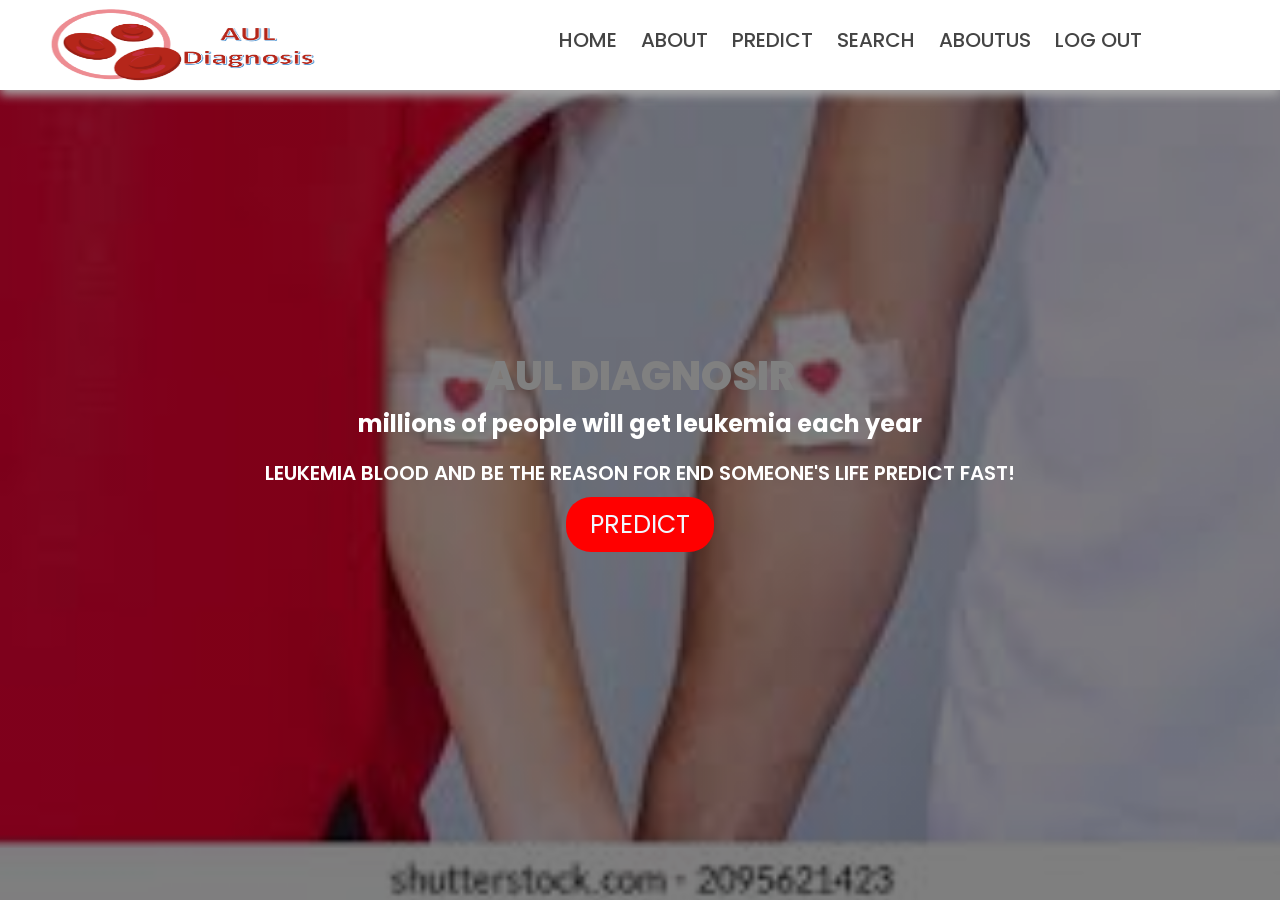
<file: Preduict_Save_Life-main/templates/index.html>
<html>
  <head>
    <title>AUL Diagnosir</title>
    <link rel="stylesheet" href="../static/style.css" />
    <link
      rel="stylesheet"
      href="https://cdnjs.cloudflare.com/ajax/libs/font-awesome/6.1.2/css/all.min.css"
      integrity="sha512-1sCRPdkRXhBV2PBLUdRb4tMg1w2YPf37qatUFeS7zlBy7jJI8Lf4VHwWfZZfpXtYSLy85pkm9GaYVYMfw5BC1A=="
      crossorigin="anonymous"
      referrerpolicy="no-referrer"
    />
  </head>
  <body>

    <div class="banner">

      <div class="nav1">

        <div class="navbar">
          <img src="../static/imagesw/donate-blood-save-life-isolated-icon-transfusion-medical-aid-charity-donation-vector-campaign-hand-palm-drop-emergency-154489993-removebg-preview%20(1).png" class="logo"/>
          <ul>
            <li><a href="index.html"> Home</a></li>
            <li><a href="About.html"> About</a></li>
            <li><a href="Predict.html">Predict</a></li>
            <li><a href="Search.html">Search</a></li>
            <li><a href="AboutUs.html"> AboutUs</a></li>
            <li><a href="signin.html">Log out</a></li>
          </ul>
        </div>

      </div>
      
      <div class="content">
        <h1 >AUL Diagnosir</h1>
        <h2> millions of people will get leukemia each year</h2>
        <p >leukemia blood and be the reason for end someone's life predict fast!</p>
        <a class=".reg" href="Predict.html">Predict </a>
        </div>
      </div>
    </div>
  </body>
</html>
</file>
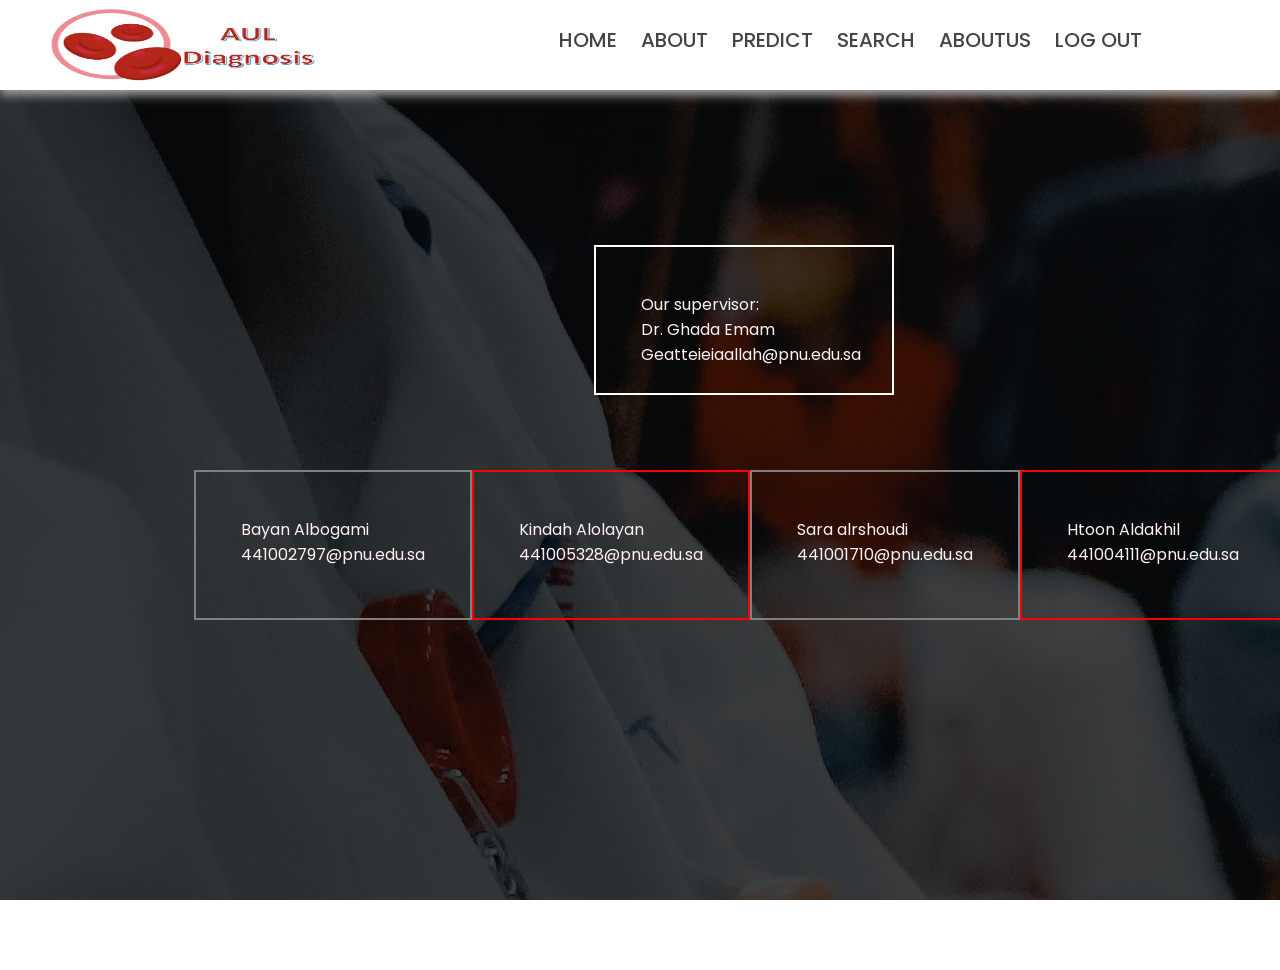
<file: Preduict_Save_Life-main/templates/AboutUs.html>
<html>

<head>
    <title>AUL Diagnosir</title>
    <link rel ="stylesheet" href = "../static/style.css">
   <style>
#one {
float:left;
border-style: solid;
border-width:2px;
border-color: gray;
box-sizing: border-box;
width: 300px;
height: 150px;
margin-top:50px;
margin-right:0px;
margin-left:-1000px;
padding:5px;
}

#four  {
float:left;
border-style: solid;
border-color: red;
border-width:2px;
box-sizing: border-box;
width: 300px;
height: 150px;
margin-top:50px;
margin-right:0px;
margin-left:0px;
padding:5px;
}

#two {
float:left;
border-style: solid;
border-color: red;
border-width:2px;
box-sizing: border-box;
width: 300px;
height: 150px;
margin-top:50px;
margin-right:0px;
margin-left:0px;
padding:5px;
}

#three {
float:right;
border-style: solid;
border-color: gray;
border-width:2px;
box-sizing: border-box;
width: 300px;
height: 150px;
margin-top:50px;
margin-right:0px;
margin-left:0px;
padding:5px;
}

p {
padding:20px;
margin:20px;
border-width:25%;
color:#fff1f1;

}
.center {
border-style: solid;
border-color: #ffffff;
border-width:2px;
box-sizing: border-box;
width: 300px;
height: 150px;
margin-top:-400px;
margin-left:600px;
margin-right:300px;
padding:5px;
}
   </style>
</head>

<body>
    <div class="bg-container">

    
    <div class = "form-banner">
        <div class="nav1">
            <div class="navbar">
              <img
                src="../static/imagesw/donate-blood-save-life-isolated-icon-transfusion-medical-aid-charity-donation-vector-campaign-hand-palm-drop-emergency-154489993-removebg-preview%20(1).png"
                class="logo"
              />
                <ul>
            <li><a href="index.html"> Home</a></li>
            <li><a href="About.html"> About</a></li>
            <li><a href="Predict.html">Predict</a></li>
	    <li><a href="Search.html">Search</a></li>
            <li><a href="AboutUs.html"> AboutUs</a></li>
            <li><a href="signin.html">Log out</a></li>
          </ul>
            </div>

    <div class="formcontainer">
	
	<div class="center">
	<p>Our supervisor: <br>Dr. Ghada Emam <br>
Geatteieiaallah@pnu.edu.sa</p>
</div>
          <div id="one">
		  <p>Bayan Albogami <br>
441002797@pnu.edu.sa</p>
</div>

<div id="two">
<p>Kindah Alolayan<br>
441005328@pnu.edu.sa</p>
</div>

<div id="three">
<p>Sara alrshoudi <br>
441001710@pnu.edu.sa</p>
</div>

<div id="four">
<p>Htoon Aldakhil <br>
441004111@pnu.edu.sa </p>
</div>


    </div>

</body>


</html>
</file>
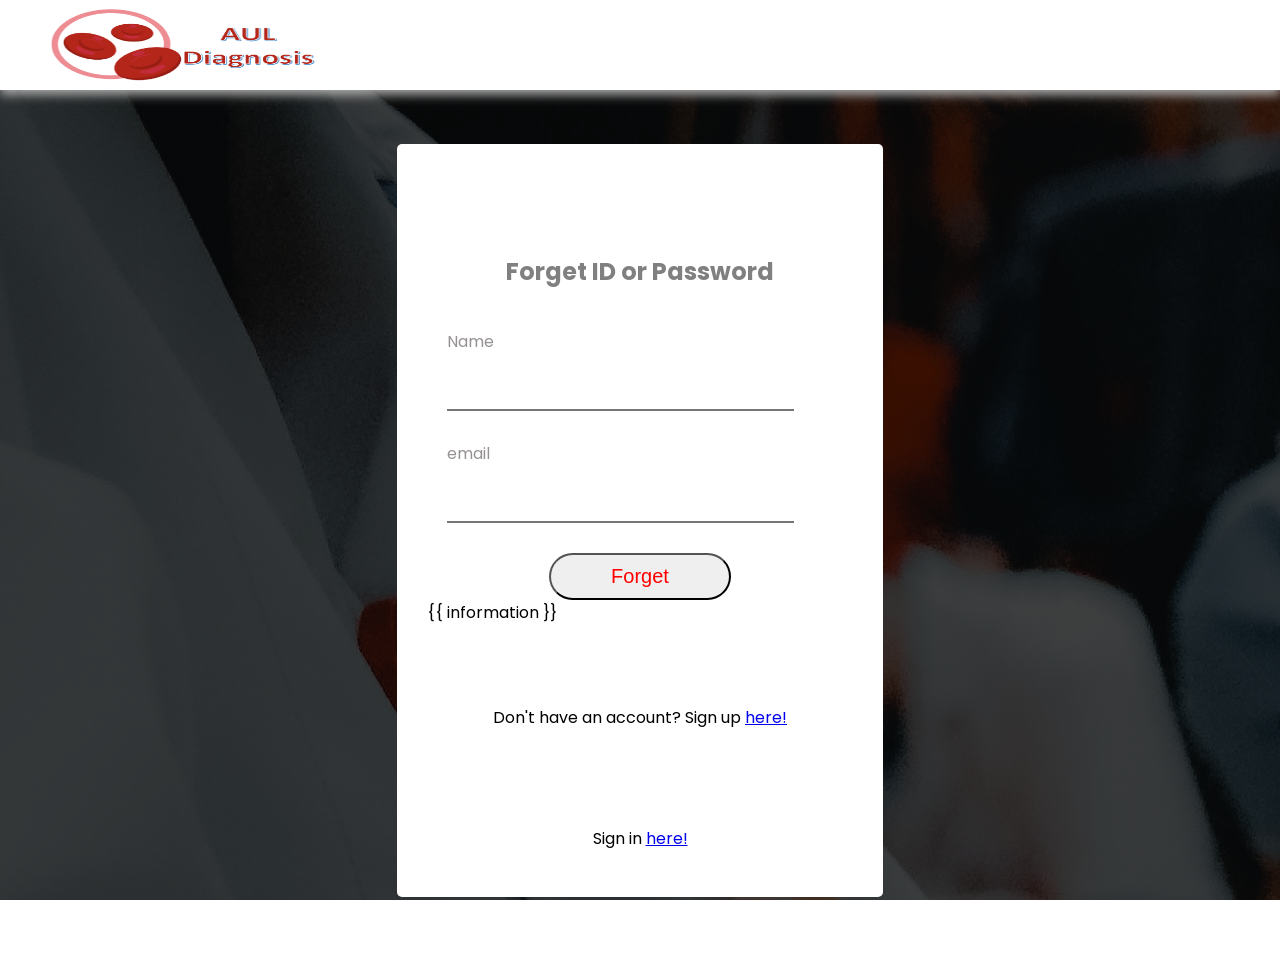
<file: Preduict_Save_Life-main/templates/forgetPassword.html>
<html>

<head>
    <title>AUL Diagnosir</title>
    <link rel ="stylesheet" href = "../static/style.css">

</head>

<body>
    <div class="bg-container">


    <div class = "form-banner">
        <div class="nav1">
            <div class="navbar">
              <img
                src="../static/imagesw/donate-blood-save-life-isolated-icon-transfusion-medical-aid-charity-donation-vector-campaign-hand-palm-drop-emergency-154489993-removebg-preview%20(1).png"
                class="logo"
              />
            </div>
    <div class="formcontainer">
        <div class="app-wrapper">
            <div>
                <h2>Forget ID or Password</h2>
            </div>
            <form  class="form-wrapper" action="/forgetPassword.html" method = "post" enctype="multipart/form-data">
                <div class="form-field">
                    <label>Name</label>
                    <br></br>
                    <input
                        class="input"
                        type="text"
                        name="name"
                        value=""
                        id="name"
                    />
                </div>
                <div class="form-field">
                    <label>email</label>
                    <br></br>
                    <input
                        class="input"
                        type="email"
                        name="email"
                        value=""
                        id="email"
                    />
                </div>
                <div>
                    <button class="submit" onclick="">Forget</button>
					<p>{{ information }}</p>
                </div>
            </form>
            <p class="bottom-text">Don't have an account? Sign up <a href='signup.html' >
                here!</a> </p>

            <p class="bottom-text">Sign in <a href='signin.html'> here!</a> </p>
        </div>

    </div>


    </div>

</body>


</html>
</file>
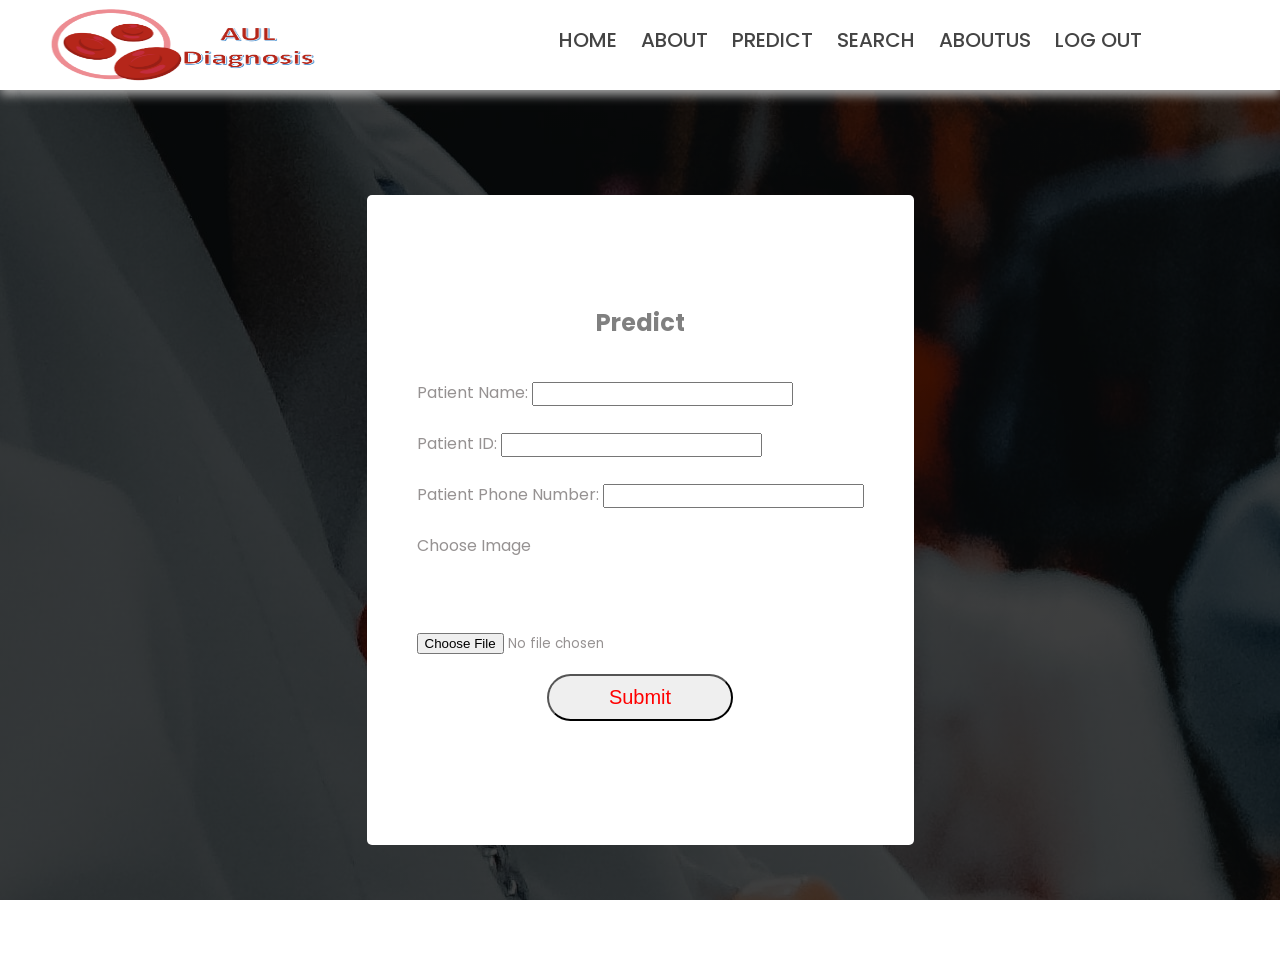
<file: Preduict_Save_Life-main/templates/Predict.html>
<html>

<head>
    <title>AUL Diagnosir</title>
    <link rel ="stylesheet" href = "../static/style.css">
</head>

<body>
    <div class="bg-container">
    <div class = "form-banner">
        <div class="nav1">
            <div class="navbar">
              <img
                src="../static/imagesw/donate-blood-save-life-isolated-icon-transfusion-medical-aid-charity-donation-vector-campaign-hand-palm-drop-emergency-154489993-removebg-preview%20(1).png"
                class="logo"
                width="200"
                height="200"
              />
                 <ul>
            <li><a href="index.html"> Home</a></li>
            <li><a href="About.html"> About</a></li>
            <li><a href="Predict.html">Predict</a></li>
	    <li><a href="Search.html">Search</a></li>
            <li><a href="AboutUs.html"> AboutUs</a></li>
            <li><a href="signin.html">Log out</a></li>
          </ul>
            </div>
    <div class="formcontainer">
        <div class="app-wrapper">
            <div>
                <h2>Predict</h2>
            </div>
            <form  class="form-wrapper" action = "/uploaded" method = "post" enctype="multipart/form-data">
                <div class="form-field">

		    <label for="patientName">Patient Name:</label>
                    <input type="text" id="patientName" name="patientName"><br><br>
                    
                    <label for="patientID">Patient ID:</label>
                    <input type="text" id="patientID" name="patientID"><br><br>
                    
                    <label for="patientPhoneNumber">Patient Phone Number:</label>
                    <input type="text" id="patientPhoneNumber" name="patientPhoneNumber"><br><br>
                    
                    <label> Choose Image </label>
                    <br></br>
                    <br></br>
                    <input 
                        class="file" 
                        type="file" 
                        name="file" 
                        value=""
                        id="file"
                    />
                </div>
				
                <div>
                    <button class="submit" onClick="">Submit</button>
                </div>
            </form>

        </div>
        
    </div>


    </div>

</body>


</html>
</file>
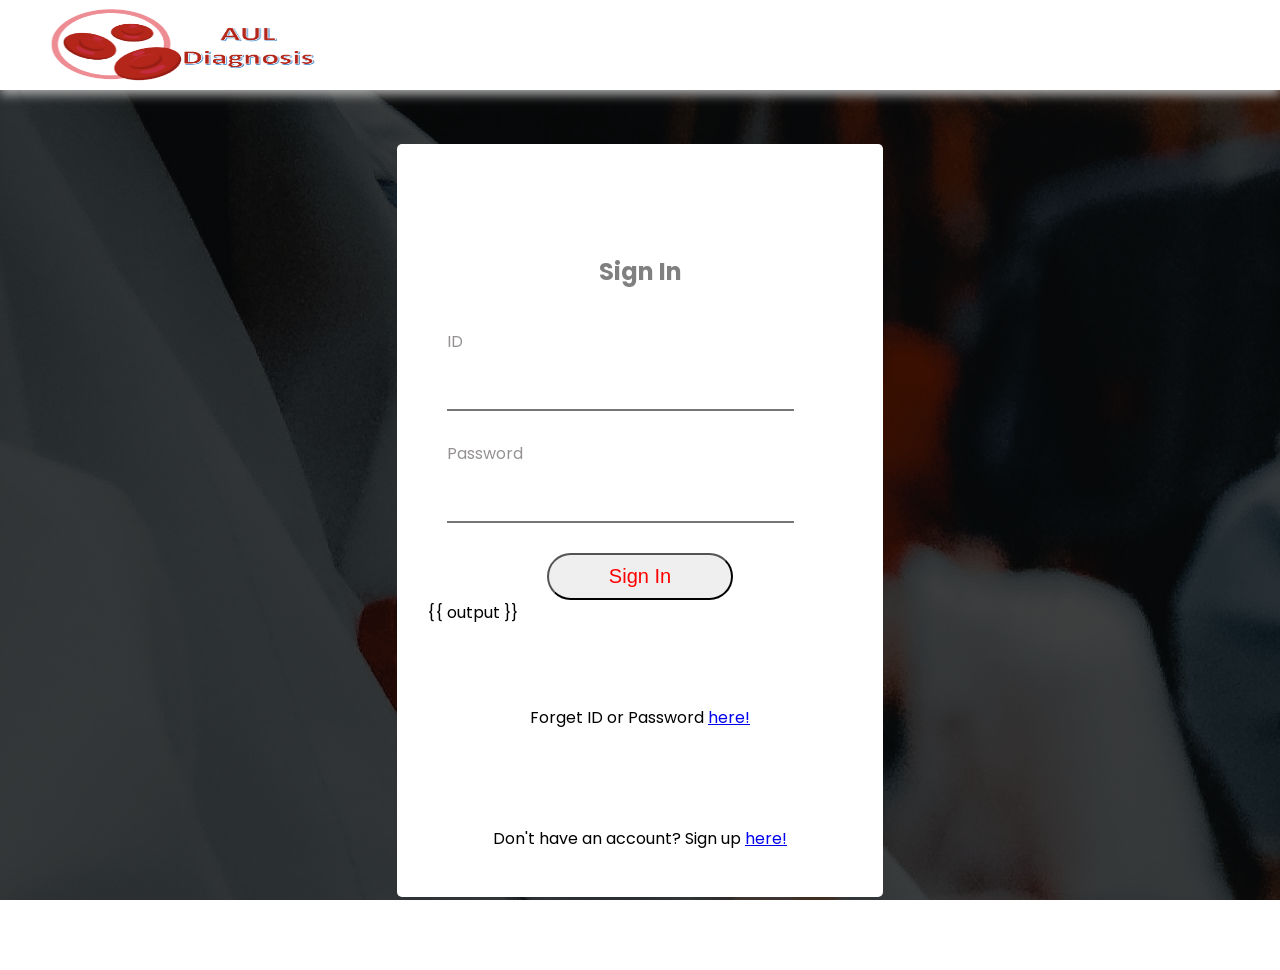
<file: Preduict_Save_Life-main/templates/signin.html>
<html>

<head>
    <title>AUL Diagnosir</title>
    <link rel ="stylesheet" href = "../static/style.css">

</head>

<body>
    <div class="bg-container">


    <div class = "form-banner">
        <div class="nav1">
            <div class="navbar">
              <img
                src="../static/imagesw/donate-blood-save-life-isolated-icon-transfusion-medical-aid-charity-donation-vector-campaign-hand-palm-drop-emergency-154489993-removebg-preview%20(1).png"
                class="logo"
              />
            </div>
    <div class="formcontainer">
        <div class="app-wrapper">
            <div>
                <h2>Sign In</h2>
            </div>
            <form  class="form-wrapper" action="/" method = "post" enctype="multipart/form-data">
                <div class="form-field">
                    <label>ID</label>
                    <br></br>
                    <input
                        class="input"
                        type="text"
                        name="id"
                        value=""
                        id="id"
                    />
                </div>
                <div class="form-field">
                    <label>Password</label>
                    <br></br>
                    <input
                        class="input"
                        type="password"
                        name="password"
                        value=""
                        id="password"
                    />
                </div>
                <div>
                    <button class="submit" onclick="">Sign In</button>
                    <p>{{ output }}</p>
                    <p class="bottom-text">Forget ID or Password <a href='forgetPassword.html' >
                        here!</a> </p>

                </div>
            </form>
            <p class="bottom-text">Don't have an account? Sign up <a href='signup.html' >
            here!</a>
            </p>

        </div>

    </div>


    </div>

</body>


</html>
</file>
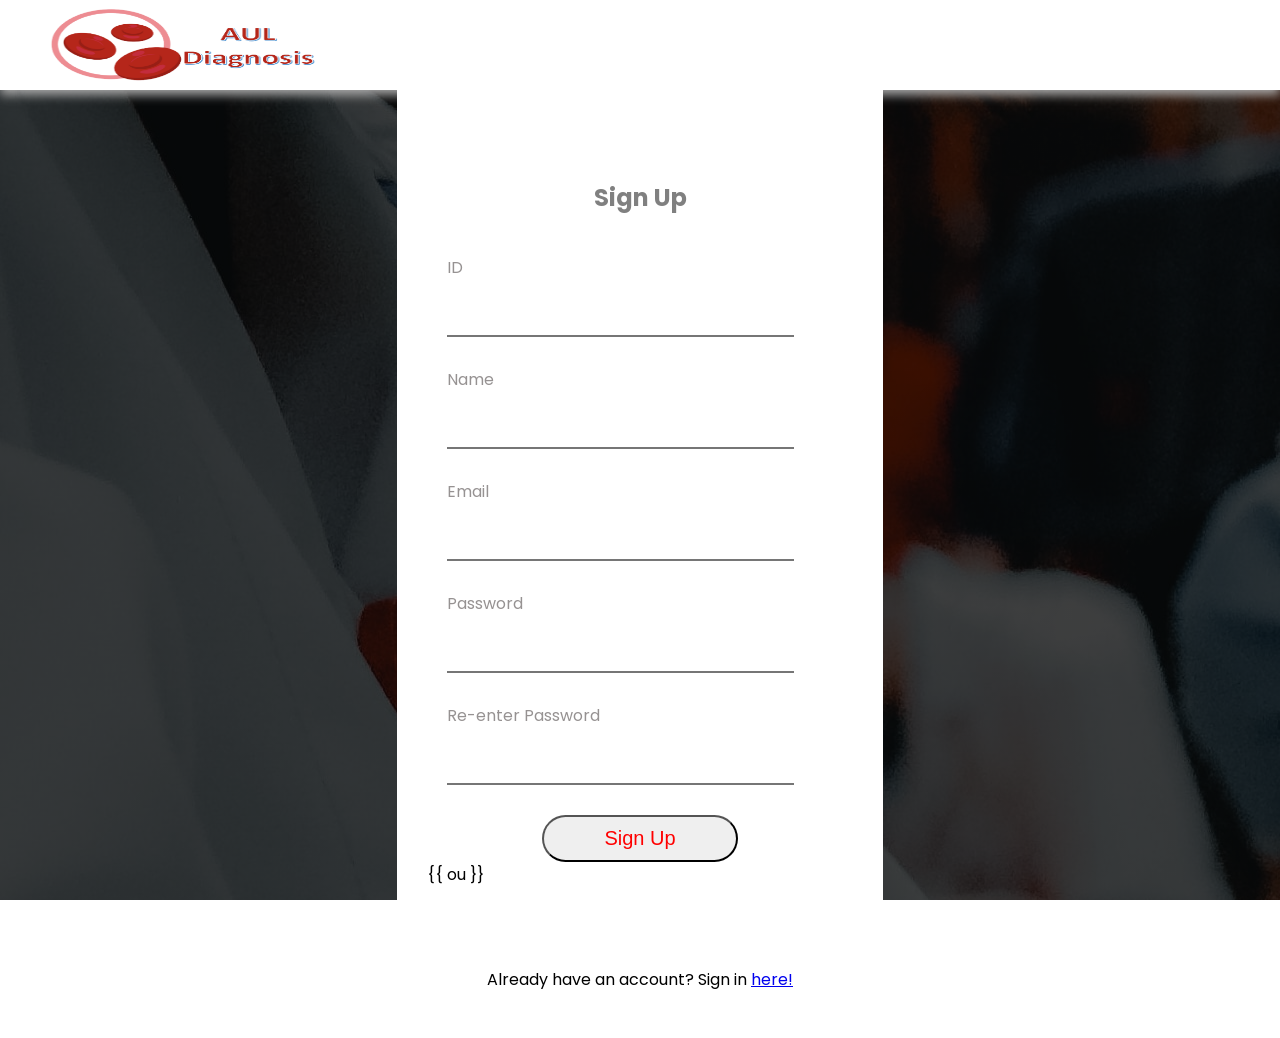
<file: Preduict_Save_Life-main/templates/signup.html>
<html>

<head>
    <title>AUL Diagnosir</title>
    <link rel ="stylesheet" href = "../static/style.css">
</head>

<body>
    <div class="bg-container">
    <div class = "form-banner">
        <div class="nav1">
            <div class="navbar">
              <img
                src="../static/imagesw/donate-blood-save-life-isolated-icon-transfusion-medical-aid-charity-donation-vector-campaign-hand-palm-drop-emergency-154489993-removebg-preview%20(1).png"
                class="logo"
              />

            </div>
    <div class="formcontainer">
        <div class="app-wrapper">
            <div>
                <h2>Sign Up</h2>
            </div>
            <form  class="form-wrapper" action = "/signup.html" method = "post" enctype="multipart/form-data">
                	<div class="form-field">
                    <label>ID</label>
                    <br></br>
                    <input
                        class="input"
                        type="text"
                        name="id"
                        id="id"
                        value=""
                    />
                </div>
                <div class="form-field">
                    <label>Name</label>
                    <br></br>
                    <input 
                        class="input" 
                        type="text" 
                        name="name" 
                        value=""
                        id="name"
                    />
                </div>

                <div class="form-field">
                    <label>Email</label>
                    <br></br>
                    <input 
                        class="input" 
                        type="email" 
                        name="email" 
                        value=""
                        id="email"
                    />
                </div>
                <div class="form-field">
                    <label>Password</label>
                    <br></br>
                    <input 
                        class="input" 
                        type="password" 
                        name="password" 
                        value=""
                        id="password"
                    />
                </div>
                <div class="form-field">
                    <label>Re-enter Password</label>
                    <br></br>
                    <input 
                        class="input" 
                        type="password" 
                        name="password_re_enter"
                        value=""
                        id="password_re_enter"
                    />
                </div>
                <div>
                    <button class="submit" onClick="">Sign Up</button>
                    <p>{{ ou }}</p>
                </div>
            </form>
            <p class="bottom-text">Already have an account? Sign in <a href='signin.html'> here!
               
            </a>
            </p>
        </div>
        
    </div>


    </div>

</body>


</html>
</file>
<file: Preduict_Save_Life-main/static/style.css>
@import url("https://fonts.googleapis.com/css2?family=Poppins:ital,wght@0,300;0,400;0,500;0,600;0,700;0,800;1,200;1,300;1,400;1,500;1,600;1,700;1,800&display=swap");

* {
  margin: 0;
  padding: 0;
  font-family: "Poppins", sans-serif;
  box-sizing: border-box;
}

/*Home Page Content*/
.banner {
  width: 100%;
  height: 100vh;
  background-image: linear-gradient(rgba(0, 0, 0, 0.5), rgba(0, 0, 0, 0.5)),
    url(imagesw/images.jpeg);
  background-size: cover;
  background-position: center;
  background-repeat: no-repeat;
  text-align: center;
  justify-content: center;
  animation: change 6s infinite ease-in-out;
}
.nav1 {
  width: 100%;
  height: 90px;
  background-color: #fff;
  box-shadow: 0px 5px 10px #aaa;
}
.navbar {
  width: 90%;
  height: 70%;
  padding: 10px;
  padding: 35px 0;
  display: flex;
  align-items: center;
  justify-content: space-between;
}
.logo {
  width: 300px;
  height: 80px;
  margin-top: 20px;

  cursor: pointer;
  margin-left: 50px;
}
.navbar ul li {
  list-style: none;
  display: inline-block;
  margin: 0 10px;
  margin-top: 10px;
  position: relative;
}
.navbar ul li a {
  text-decoration: none;
  color: #444;
  font-weight: 500;
  font-size: 20px;
  text-transform: uppercase;
  margin-bottom: 10px;
}
.navbar ul li::after {
  content: "";
  height: 3px;
  width: 0;
  background: #ff0000;
  position: absolute;
  left: -1;
  bottom: -5px;
  transition: 0.5s;
}
.navbar ul li:hover::after {
  width: 100%;
}
.content {
  width: 100%;
  position: absolute;
  top: 45%;
  transform: translateY(-50%);
  text-align: center;
  color: rgb(255, 255, 255);
}
.content2 {
  width: 100%;
  position: absolute;
  top: 80%;
  transform: translateY(-50%);
  text-align: center;
  color: rgb(255, 255, 255);
}
.content2 a {
  background: #ff0000;
  text-transform: uppercase;
  padding: 10px 24px;
  text-decoration: none;
  font-size: 25px;
  border-radius: 25px;
  font-weight: 800px;
  color: aliceblue;
}
.content h1 {
  font-size: 40px;
  margin-top: 80px;
  font-weight: 800;
  text-transform: uppercase;

}
.content p {
  margin: 20px auto;
  font-weight: 600;
  line-height: 25px;
  font-size: 20px;
  text-transform: uppercase;
}
.content a {
  background: #ff0000;
  text-transform: uppercase;
  padding: 10px 24px;
  text-decoration: none;
  font-size: 25px;
  border-radius: 25px;
  font-weight: 800px;
  color: aliceblue;
}
.content a:hover {
  opacity: 0.5;
  color: #fff;
}

/*Page 2 Content*/
.banner2 {
  width: 100%;
  height: 100vh;
  background-color: rgba(255, 255, 255, 0.04);
  background-size: cover;
  background-position: center;
}
.mainh {
  max-width: 1200px;
  width: 90%;
  margin: auto;
  display: flex;
  flex-wrap: wrap;
}
.mainh h3 {
  font-size: 2rem;
}
.mainh p {
  font-size: 1.6rem;
  color: #555;
}
.mainh .imagediv {
  flex: 1 1 400px;
  padding: 30px;
}
.mainh .text {
  flex: 1 1 400px;
  padding: 30px;
  margin: auto;
}
.imagediv img {
  display: block;
  height: 400px;
  max-width: 100%;
  margin: auto;
  object-fit: cover;
  object-position: right;
}

.heading {
  text-align: center;
  font-size: 4rem;
  font-weight: 600;
  text-transform: uppercase;
  color: #555;
}

.video {
  max-width: 1200px;
  width: 100%;
  height: 600px;
  margin: auto;
  margin-top: 40px;
}
.video iframe {
  height: 100%;
  width: 100%;
}
/*Page 3 Content*/
.banner3 {
  width: 100%;
  height: 100vh;
  background-color: rgba(255, 255, 255, 0.04);
  background-size: cover;
  background-position: center;
}
.upper {
  max-width: 1200px;
  /* width: 90%; */
  padding: 1rem;
  margin: auto;
}
.upper .img-1 {
  width: 100%;
  display: flex;
}
.upper p {
  font-size: 1.2rem;
  color: #555;
}

.upper .img-1 img {
  height: 300px;
  width: 300px;
  flex: 1 1 600px;
  padding: 2px;
}
.lower .img-1 img {
  height: 300px;
  width: 300px;
  flex: 1 1 600px;
  padding: 2px;
}
.lower p {
  font-size: 1.2rem;
}

/*Page 4 Content*/
.banner4 {
  width: 100%;
  height: 100vh;
  background-color: rgba(255, 255, 255, 0.04);
  background-size: cover;
  background-position: center;
}
.con p {
  font-size: 1.2rem;
  color: #555;
}
.con ul li {
  font-size: 1.2rem;
}

/* Sign In */

.formcontainer {
  width: 100%;
  min-height: 100vh;
  display: flex;
  justify-content: center;
  align-items: center;
  position: relative;
  z-index: 1;
}

.formcontainer h2 {
  color: grey;
  text-align: center;
  margin: 80px 0px 40px 0px;
}
h1{
    text-align: center;
  color: grey;
}
.app-wrapper {
  background-color:white;
  min-width: 350px;
  min-height: 650px;
  padding: 30px;
  box-sizing: border-box;
  border-radius: 5px;
}

.form-field {
  margin: 20px;
  color: #969292;
  font-size: 16px;
}

.input {
  height: 32px;
  font-size: 20px;
  outline: none;
  width: 90%;
  border-top-style: none;
  border-left-style: none;
  border-right-style: none;
  border-bottom-style: 2x solid black;
  margin-bottom: 10px;
}

button:active {
  transform: translateY(2px);
}

.error {
  color: red;
}

.submit {
  display: flex;
  padding: 10px 60px;
  margin: auto;
  border-radius: 25px;
  box-sizing: border-box;
  text-decoration: none;
  font-family: "Roboto", sans-serif;
  font-weight: 300;
  font-size: 20px;
  color: red;
  transition: all 0.2s;
  cursor: pointer;
}

.submit:hover span {
  width: 100%;
}
.submit:hover {
  border: none;
}

.bottom-text {
  padding: 1rem;
  padding-top: 5rem;
  text-align: center;
}

.bottom-text:hover {
  cursor: default;
}

.form-banner {
  width: 100%;
  height: 100vh;
}

.bg-container {
  background-image: linear-gradient(rgba(0, 0, 0, 0.75), rgba(0, 0, 0, 0.75)),
    url(images/background.jpg);
}

@keyframes change {
  0% {
    background-image: linear-gradient(rgba(0, 0, 0, 0.5), rgba(0, 0, 0, 0.5)),
      url(imagesw/240_F_132224931_mYX4RFeCXbIKiAzyJdG74MzzGyHqExgq.jpg);
  }
  20% {
    background-image: linear-gradient(rgba(0, 0, 0, 0.5), rgba(0, 0, 0, 0.5)),
      url(imagesw/istockphoto-1171248030-612x612.jpg);
  }
  40% {
    background-image: linear-gradient(rgba(0, 0, 0, 0.5), rgba(0, 0, 0, 0.5)),
      url(imagesw/images.jpeg);
  }
  60% {
    background-image: linear-gradient(rgba(0, 0, 0, 0.5), rgba(0, 0, 0, 0.5)),
      url(imagesw/istockphoto-182167532-612x612.jpg);
  }
  80% {
    background-image: linear-gradient(rgba(0, 0, 0, 0.5), rgba(0, 0, 0, 0.5)),
      url(imagesw/istockphoto-1267045601-612x612.jpg);
  }
  100% {
    background-image: linear-gradient(rgba(0, 0, 0, 0.5), rgba(0, 0, 0, 0.5)),
      url(imagesw/240_F_132224931_mYX4RFeCXbIKiAzyJdG74MzzGyHqExgq.jpg);
  }
}
</file>
